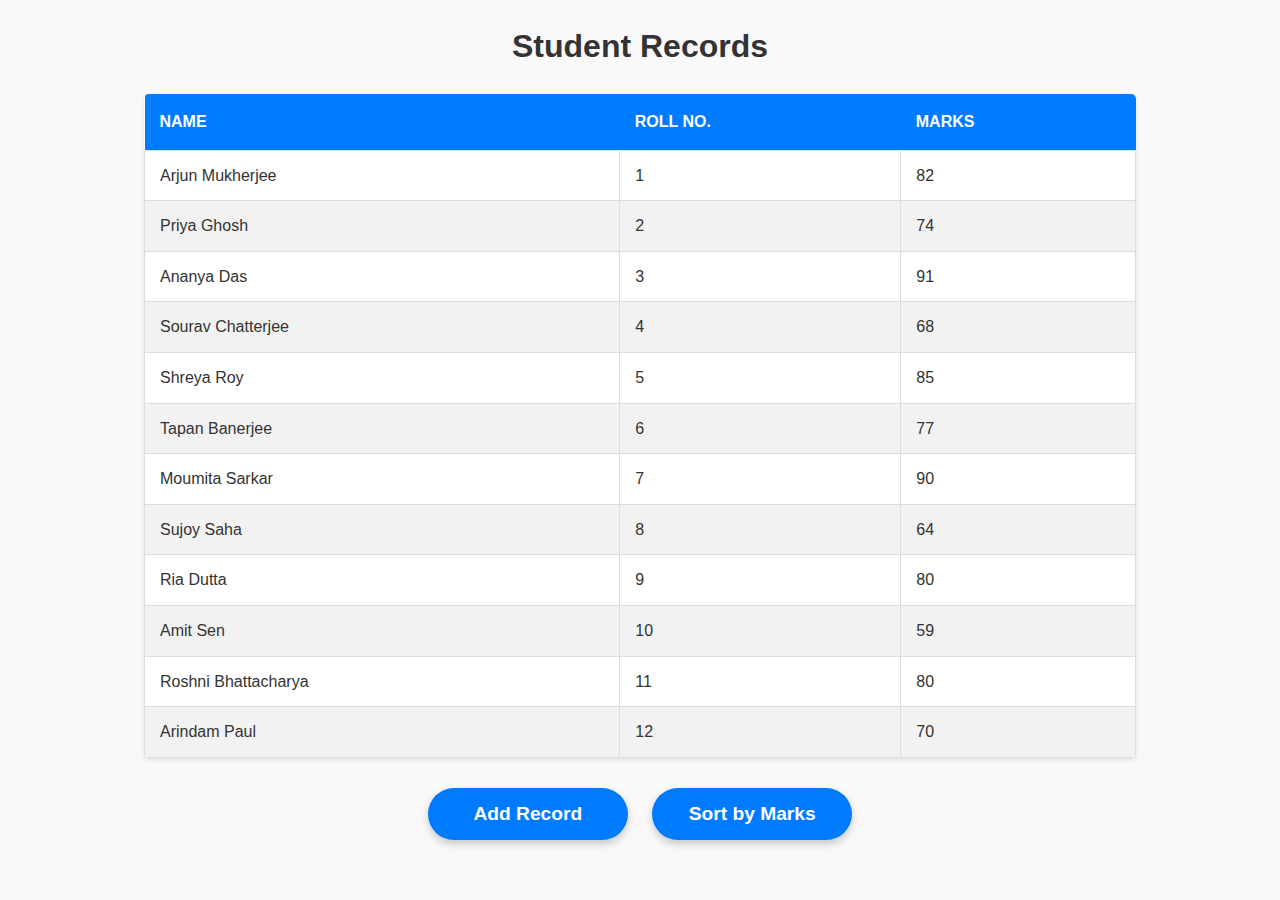
<file: INTERNAL-2 THEORY/Question_1/index.html>
<!-- Question - 1 : Create a webpage that includes a table displaying student records (Name, Roll No., Marks), a button to add a new record, and another button to sort the records based on marks. Ensure the use of JavaScript functions for adding and sorting records. -->

<!DOCTYPE html>
<html lang="en">

<head>
    <meta charset="UTF-8">
    <meta name="viewport" content="width=device-width, initial-scale=1.0">
    <title>Student Records</title>
    <link rel="stylesheet" href="styles.css">
</head>

<body>
    <h1>Student Records</h1>
    <table id="studentTable">
        <thead>
            <tr>
                <th>Name</th>
                <th>Roll No.</th>
                <th>Marks</th>
            </tr>
        </thead>
        <tbody>
            <tr>
                <td>Arjun Mukherjee</td>
                <td>1</td>
                <td>82</td>
            </tr>
            <tr>
                <td>Priya Ghosh</td>
                <td>2</td>
                <td>74</td>
            </tr>
            <tr>
                <td>Ananya Das</td>
                <td>3</td>
                <td>91</td>
            </tr>
            <tr>
                <td>Sourav Chatterjee</td>
                <td>4</td>
                <td>68</td>
            </tr>
            <tr>
                <td>Shreya Roy</td>
                <td>5</td>
                <td>85</td>
            </tr>
            <tr>
                <td>Tapan Banerjee</td>
                <td>6</td>
                <td>77</td>
            </tr>
            <tr>
                <td>Moumita Sarkar</td>
                <td>7</td>
                <td>90</td>
            </tr>
            <tr>
                <td>Sujoy Saha</td>
                <td>8</td>
                <td>64</td>
            </tr>
            <tr>
                <td>Ria Dutta</td>
                <td>9</td>
                <td>80</td>
            </tr>
            <tr>
                <td>Amit Sen</td>
                <td>10</td>
                <td>59</td>
            </tr>
            <tr>
                <td>Roshni Bhattacharya</td>
                <td>11</td>
                <td>80</td>
            </tr>
            <tr>
                <td>Arindam Paul</td>
                <td>12</td>
                <td>70</td>
            </tr>

        </tbody>
    </table>
    <button onclick="addRecord()">Add Record</button>
    <button onclick="sortRecords()">Sort by Marks</button>
    <script src="script.js"></script>
</body>

</html>
</file>
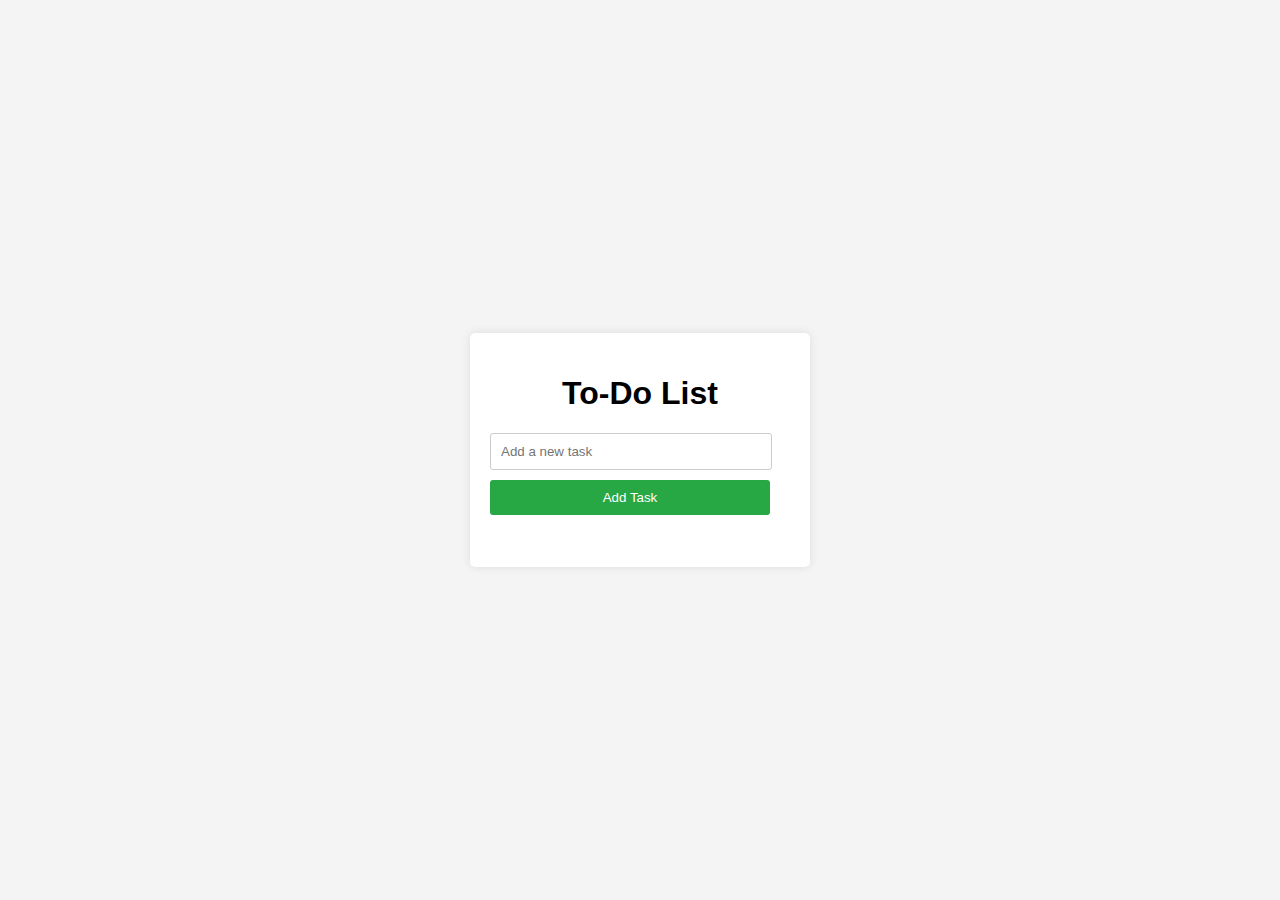
<file: INTERNAL-2 THEORY/Question_10/index.html>
<!-- Question - 10 : Design a webpage with a to-do list feature where users can add, delete, and mark tasks as complete. Use JavaScript to implement the functionality for task management. -->

<!DOCTYPE html>
<html lang="en">

<head>
    <meta charset="UTF-8">
    <meta name="viewport" content="width=device-width, initial-scale=1.0">
    <title>To-Do List</title>
    <link rel="stylesheet" href="style.css">
</head>

<body>
    <div class="container">
        <h1>To-Do List</h1>
        <input type="text" placeholder="Add a new task">
        <button>Add Task</button>
        <ul></ul>
    </div>
    <script src="script.js"></script>
</body>

</html>
</file>
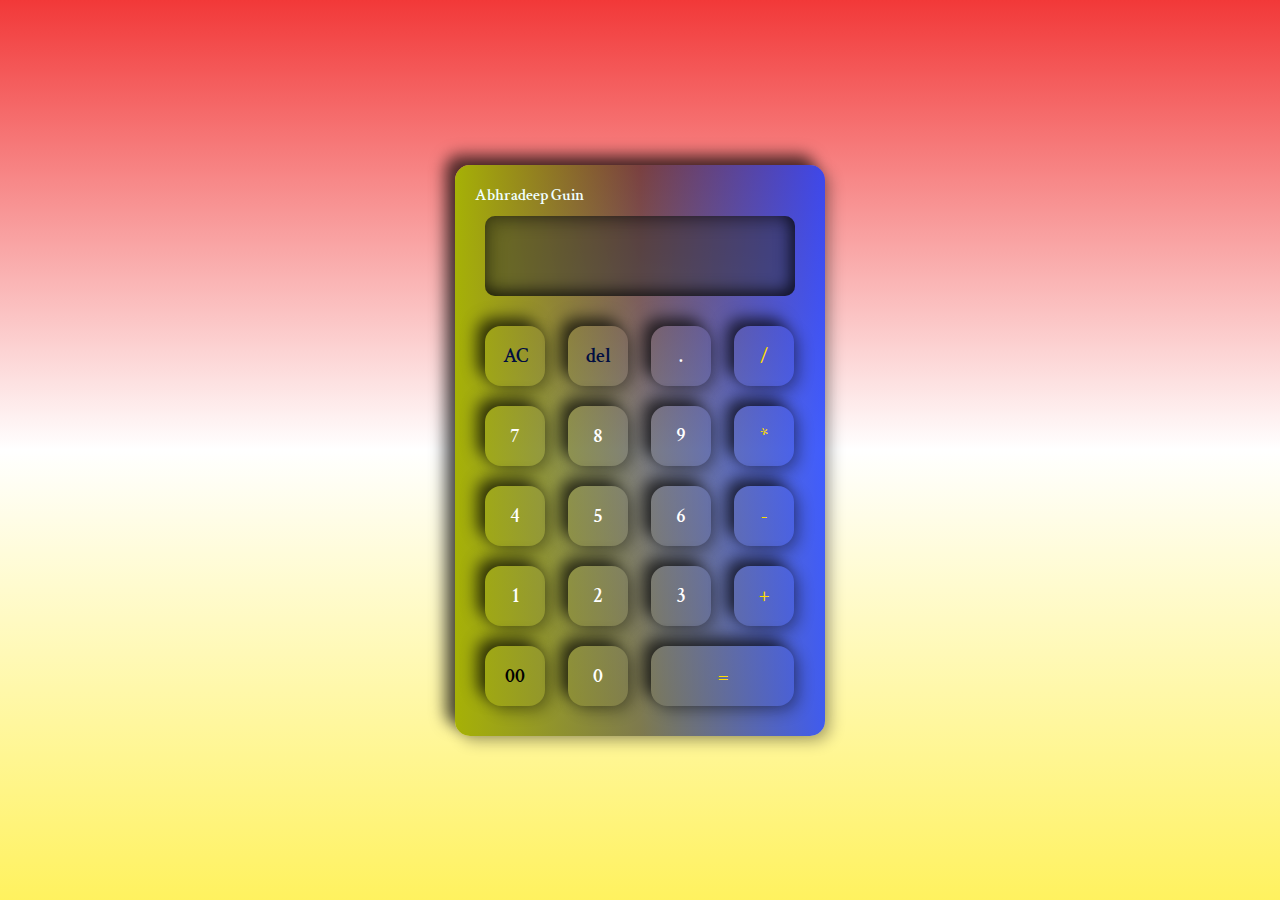
<file: INTERNAL-2 THEORY/Question_11/index.html>
<!-- Question - 11 : Create a webpage that includes a calculator with buttons for numbers and basic operations (addition, subtraction, multiplication, division). Use JavaScript to perform the calculations. -->

<!DOCTYPE html>
<html lang="en">

<head>
    <meta charset="UTF-8">
    <meta name="viewport" content="width=device-width, initial-scale=1.0">
    <title>Calculator</title>
    <link rel="stylesheet" href="style.css">
</head>

<body>
    <div class="container">
        <div class="calculator">
            <h4>Abhradeep Guin</h4>
            <form action="">
                <div class="display">
                    <input type="text" name="display">
                </div>
                <div>
                    <input type="button" value="AC" class="operator extra_col">
                    <input type="button" value="del" class="operator extra_col">
                    <input type="button" value="." class="button">
                    <input type="button" value="/" class="operator">
                </div>
                <div>
                    <input type="button" value="7" class="button">
                    <input type="button" value="8" class="button">
                    <input type="button" value="9" class="button">
                    <input type="button" value="*" class="operator">
                </div>
                <div>
                    <input type="button" value="4" class="button">
                    <input type="button" value="5" class="button">
                    <input type="button" value="6" class="button">
                    <input type="button" value="-" class="operator">
                </div>
                <div>
                    <input type="button" value="1" class="button">
                    <input type="button" value="2" class="button">
                    <input type="button" value="3" class="button">
                    <input type="button" value="+" class="operator">
                </div>
                <div>
                    <input type="button" value="00" class="button zero_zero">
                    <input type="button" value="0" class="button">
                    <input type="button" value="=" class="equal operator">
                </div>
            </form>
        </div>
    </div>

    <script src="script.js"></script>
</body>

</html>
</file>
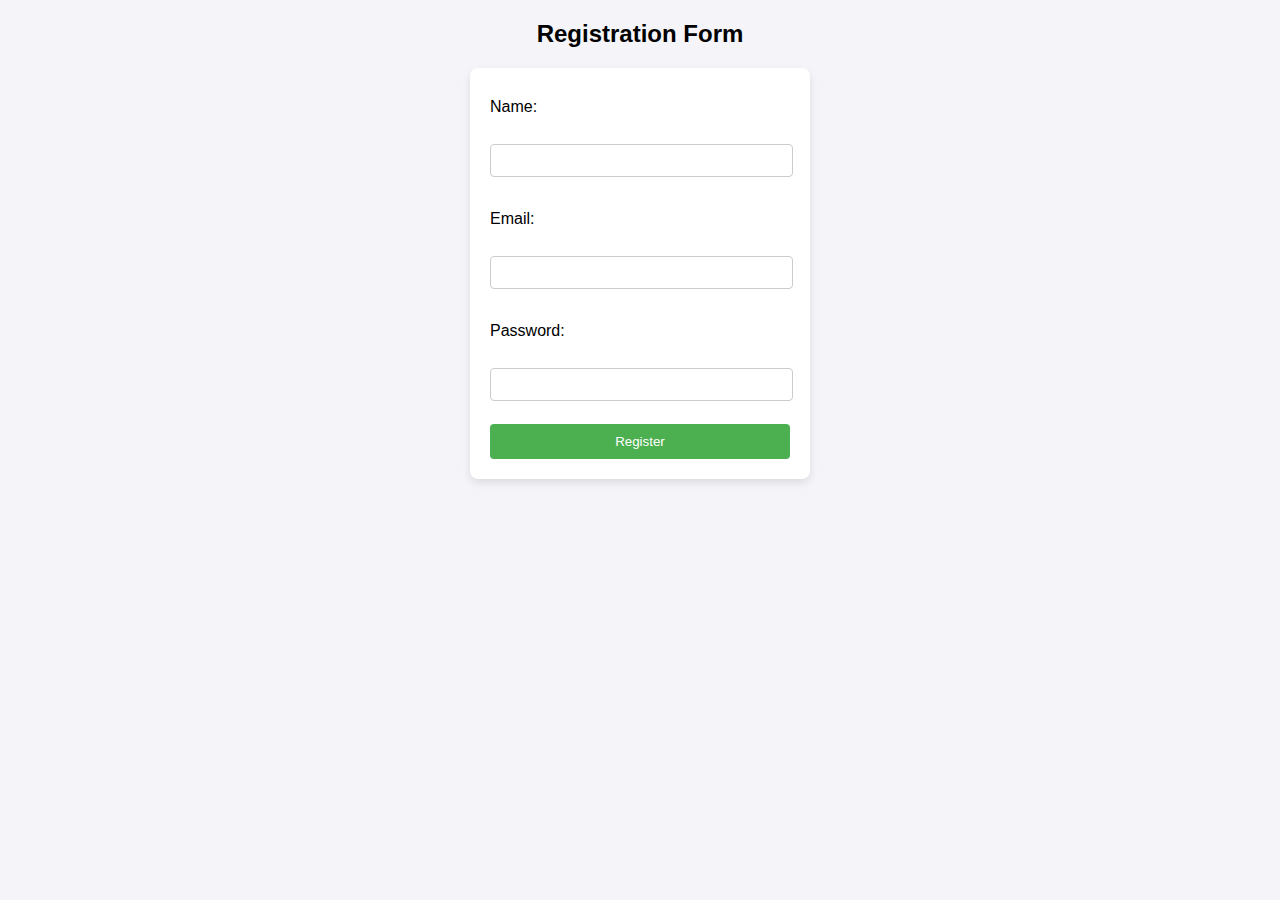
<file: INTERNAL-2 THEORY/Question_2/index.html>
<!-- Question - 2 : Create a webpage to validate a registration form ensuring non-empty fields and a valid email address using JavaScript. -->

<!DOCTYPE html>
<html lang="en">

<head>
    <meta charset="UTF-8">
    <meta name="viewport" content="width=device-width, initial-scale=1.0">
    <title>Registration Form</title>
    <link rel="stylesheet" href="styles.css">
</head>

<body>
    <h2>Registration Form</h2>
    <form onsubmit="return validateForm()">
        <label for="name">Name:</label><br>
        <input type="text" id="name" name="name"><br><br>

        <label for="email">Email:</label><br>
        <input type="email" id="email" name="email"><br><br>

        <label for="password">Password:</label><br>
        <input type="password" id="password" name="password"><br><br>

        <input type="submit" value="Register">
    </form>

    <script src="script.js"></script>
</body>

</html>
</file>
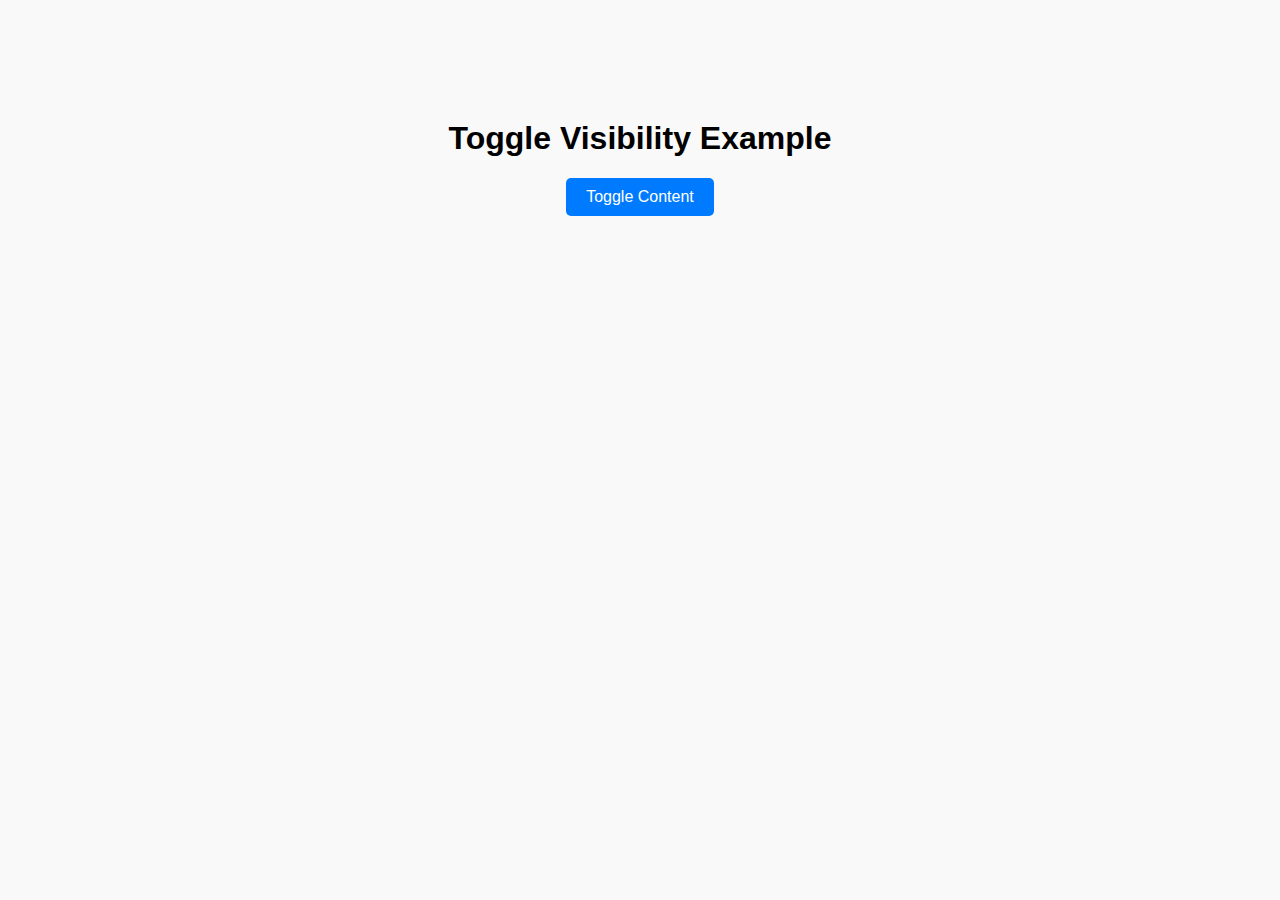
<file: INTERNAL-2 THEORY/Question_3/index.html>
<!-- Question - 3 : Create a webpage to toggle the visibility of an HTML element when a button is clicked. Use JavaScript to implement the toggle functionality. -->

<!DOCTYPE html>
<html lang="en">

<head>
    <meta charset="UTF-8">
    <meta name="viewport" content="width=device-width, initial-scale=1.0">
    <title>Toggle Visibility</title>
    <link rel="stylesheet" href="styles.css">
</head>

<body>
    <div class="container">
        <h1>Toggle Visibility Example</h1>
        <button id="toggleButton">Toggle Content</button>
        <div id="content" class="hidden">
            <p>This is some content that can be toggled on and off.</p>
        </div>
    </div>
    <script src="script.js"></script>
</body>

</html>
</file>
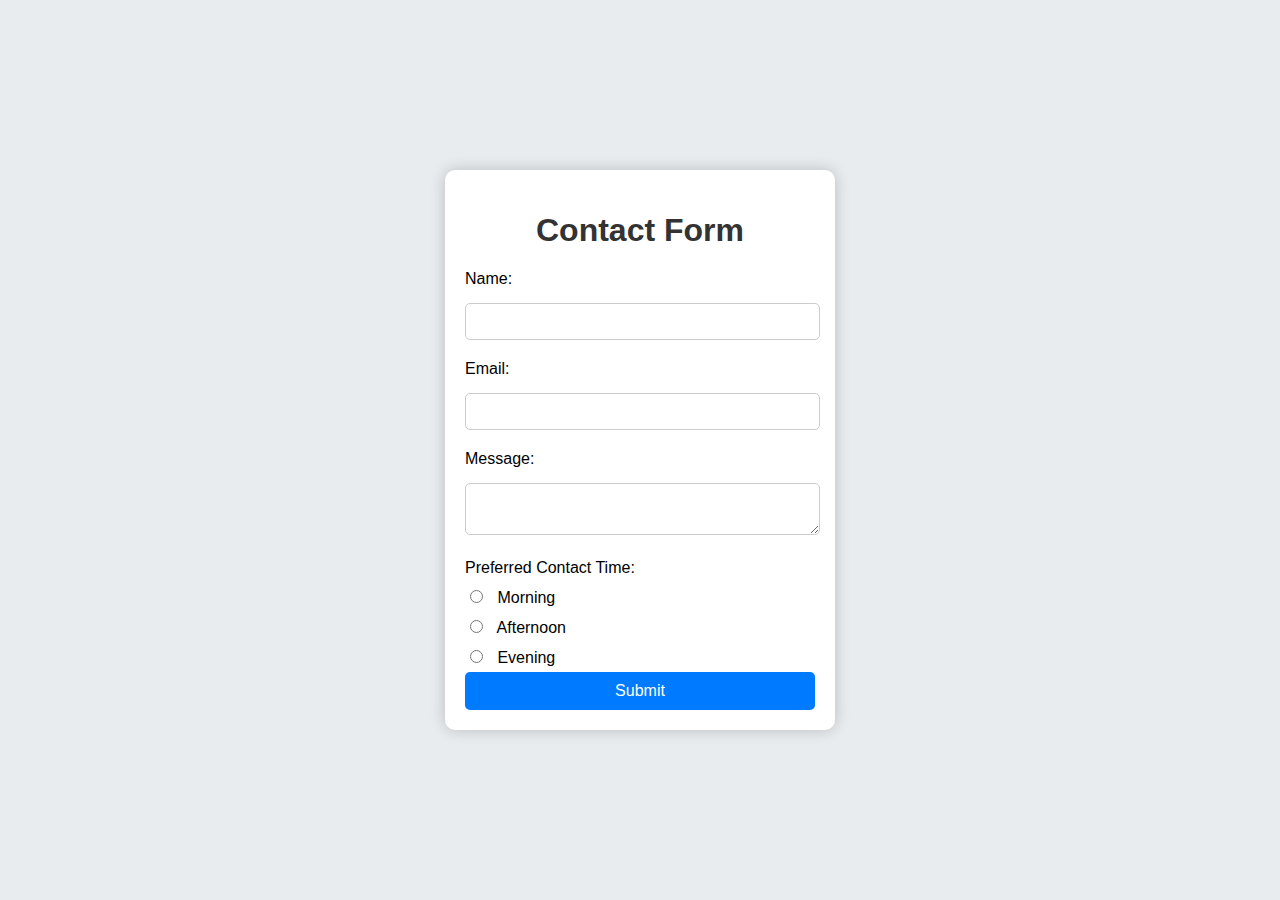
<file: INTERNAL-2 THEORY/Question_4/index.html>
<!-- Question - 4 : Create a webpage that includes a contact form with input fields (Name, Email, Message), radio buttons for preferred contact time, and a submit button. Add JavaScript validation to ensure proper form submission. -->


<!DOCTYPE html>
<html lang="en">

<head>
    <meta charset="UTF-8">
    <meta name="viewport" content="width=device-width, initial-scale=1.0">
    <title>Contact Form</title>
    <link rel="stylesheet" href="styles.css">
</head>

<body>
    <form>
        <h1>Contact Form</h1>
        <label for="name">Name:</label>
        <input type="text" id="name" name="name" required>

        <label for="email">Email:</label>
        <input type="email" id="email" name="email" required>

        <label for="message">Message:</label>
        <textarea id="message" name="message" required></textarea>

        <label>Preferred Contact Time:</label>
        <label><input type="radio" name="contact-time" value="morning" required> Morning</label>
        <label><input type="radio" name="contact-time" value="afternoon" required> Afternoon</label>
        <label><input type="radio" name="contact-time" value="evening" required> Evening</label>

        <button type="submit">Submit</button>
    </form>
    <script src="script.js"></script>
</body>

</html>
</file>
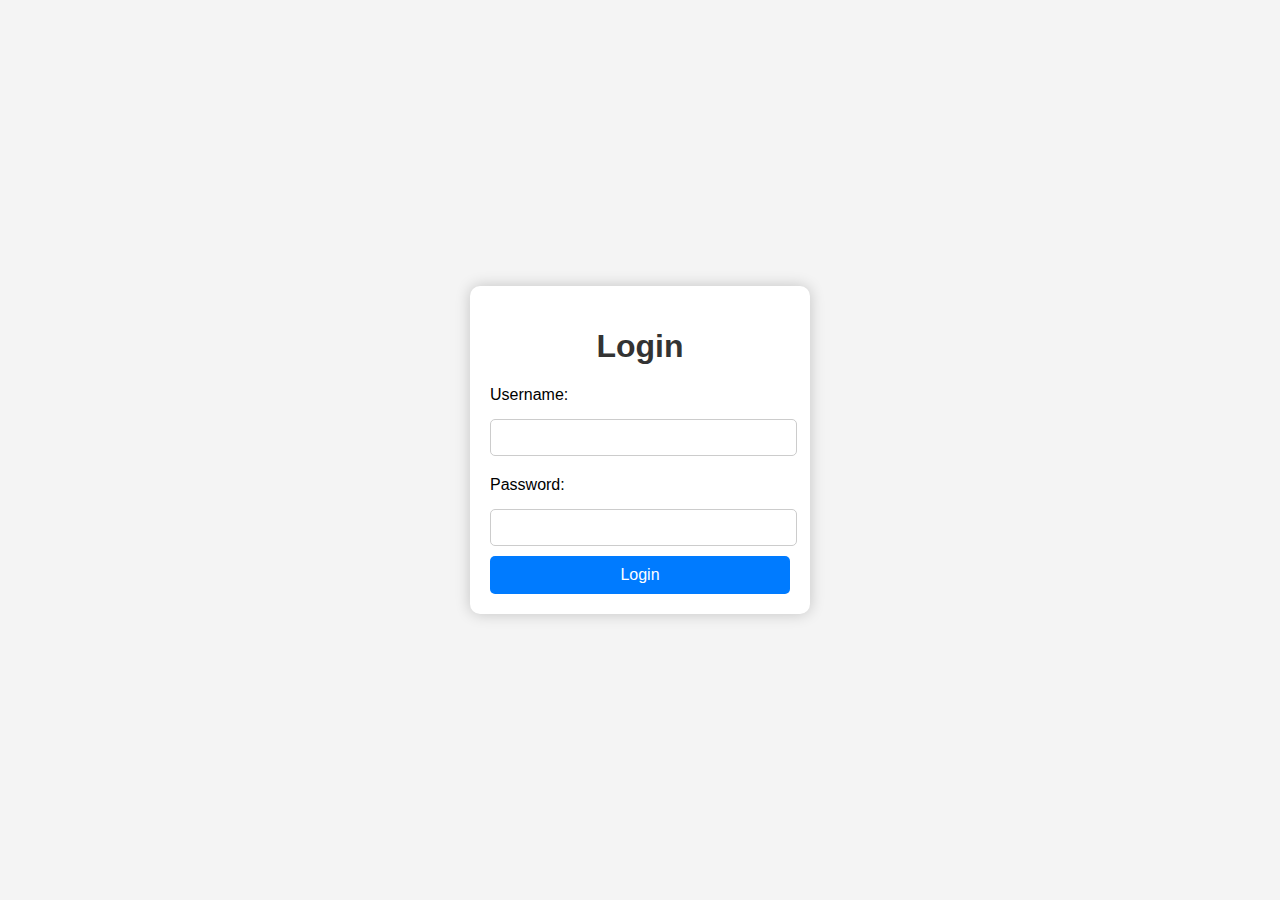
<file: INTERNAL-2 THEORY/Question_5/index.html>
<!-- Question - 5 : Create an HTML form for a user login page with input fields for username and password, and a login button. Use JavaScript to validate the inputs and handle login events. -->


<!DOCTYPE html>
<html lang="en">

<head>
    <meta charset="UTF-8">
    <meta name="viewport" content="width=device-width, initial-scale=1.0">
    <title>Login Page</title>
    <link rel="stylesheet" href="style.css">
</head>

<body>
    <form>
        <h1>Login</h1>
        <label for="username">Username:</label>
        <input type="text" id="username" name="username" required>

        <label for="password">Password:</label>
        <input type="password" id="password" name="password" required>

        <button type="submit">Login</button>
    </form>
    <script src="script.js"></script>
</body>

</html>
</file>
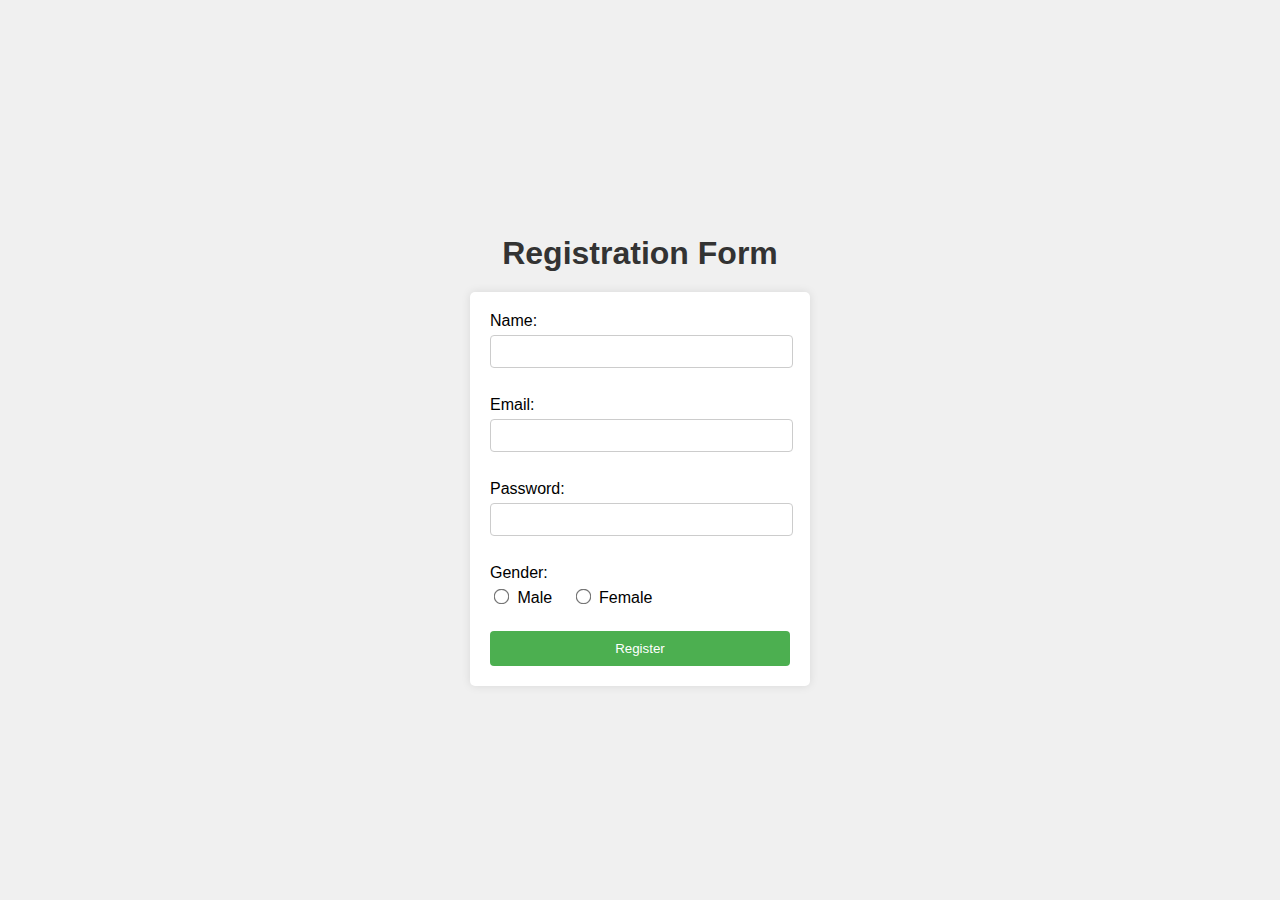
<file: INTERNAL-2 THEORY/Question_6/index.html>
<!-- Question - 6 : Create an HTML page with a registration form that includes fields for name, email, password, and gender (using radio buttons). Use JavaScript to validate that all fields are filled and the email has a valid format before submission. -->

<!DOCTYPE html>
<html lang="en">

<head>
    <meta charset="UTF-8">
    <meta name="viewport" content="width=device-width, initial-scale=1.0">
    <title>Registration Form</title>
    <link rel="stylesheet" href="style.css">
</head>

<body>
    <h1>Registration Form</h1>
    <form id="registrationForm">
        <label for="name">Name:</label>
        <input type="text" id="name" name="name"><br><br>

        <label for="email">Email:</label>
        <input type="text" id="email" name="email"><br><br>

        <label for="password">Password:</label>
        <input type="password" id="password" name="password"><br><br>

        <label>Gender:</label>
        <input type="radio" id="male" name="gender" value="male">
        <label for="male">Male</label>
        <input type="radio" id="female" name="gender" value="female">
        <label for="female">Female</label><br><br>

        <button type="submit">Register</button>
    </form>
    <script src="script.js"></script>
</body>

</html>
</file>
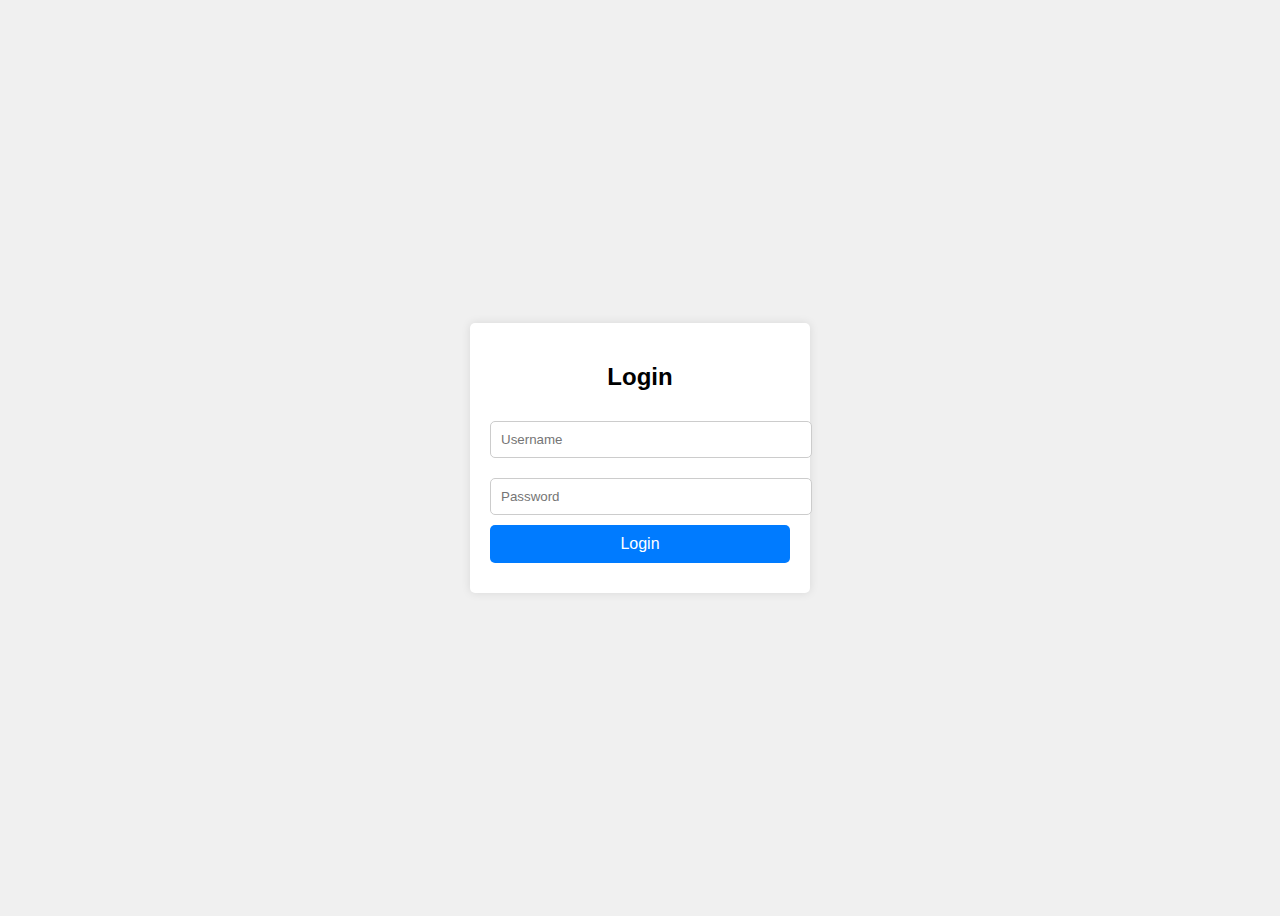
<file: INTERNAL-2 THEORY/Question_7/index.html>
<!-- Question - 7 : Design a login page using HTML and CSS. Add JavaScript functionality to check if the username and password match a predefined set of credentials. Display an error message if they don't match, without refreshing the page. -->

<!DOCTYPE html>
<html lang="en">

<head>
    <meta charset="UTF-8">
    <meta name="viewport" content="width=device-width, initial-scale=1.0">
    <title>Login Page</title>
    <link rel="stylesheet" href="style.css">
</head>

<body>
    <div class="login-container">
        <h2>Login</h2>
        <form id="loginForm">
            <input type="text" id="username" placeholder="Username" required>
            <input type="password" id="password" placeholder="Password" required>
            <button type="submit">Login</button>
            <div id="error-message" class="error-message"></div>
        </form>
    </div>
    <script src="script.js"></script>
</body>

</html>
</file>
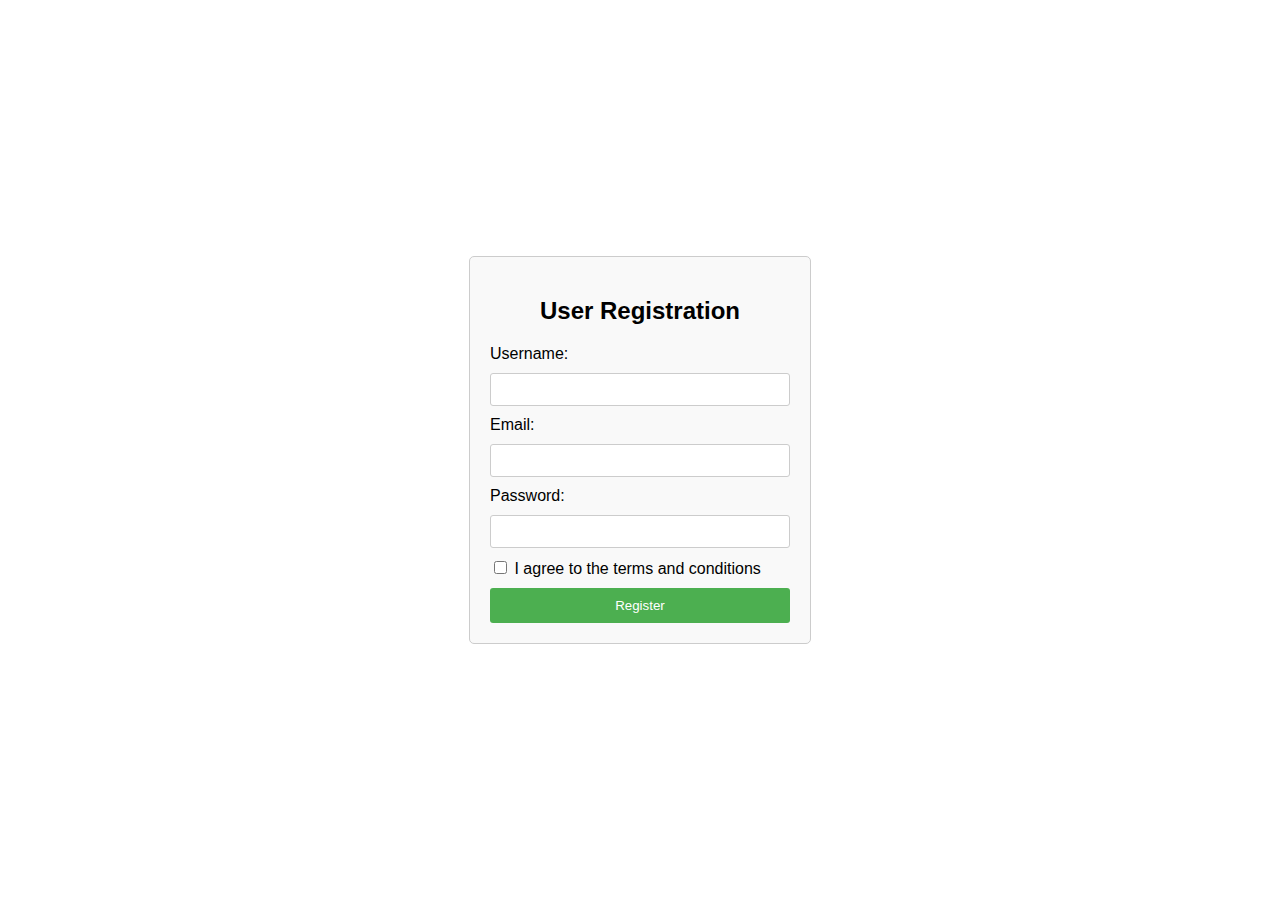
<file: INTERNAL-2 THEORY/Question_8/index.html>
<!-- Question - 8 : Create an HTML form for user registration that includes fields for username, email, password,and a checkbox to agree to terms and conditions. Use JavaScript to validate that all fields are filled before submission. -->

<!DOCTYPE html>
<html lang="en">

<head>
    <meta charset="UTF-8">
    <meta name="viewport" content="width=device-width, initial-scale=1.0">
    <title>User Registration</title>
    <link rel="stylesheet" href="style.css">
</head>

<body>
    <form id="registrationForm">
        <h2>User Registration</h2>
        <label for="username">Username:</label>
        <input type="text" id="username" name="username" required>

        <label for="email">Email:</label>
        <input type="email" id="email" name="email" required>

        <label for="password">Password:</label>
        <input type="password" id="password" name="password" required>

        <label>
            <input type="checkbox" id="terms" name="terms" required>
            I agree to the terms and conditions
        </label>

        <button type="submit">Register</button>
    </form>
    <script src="script.js"></script>
</body>

</html>
</file>
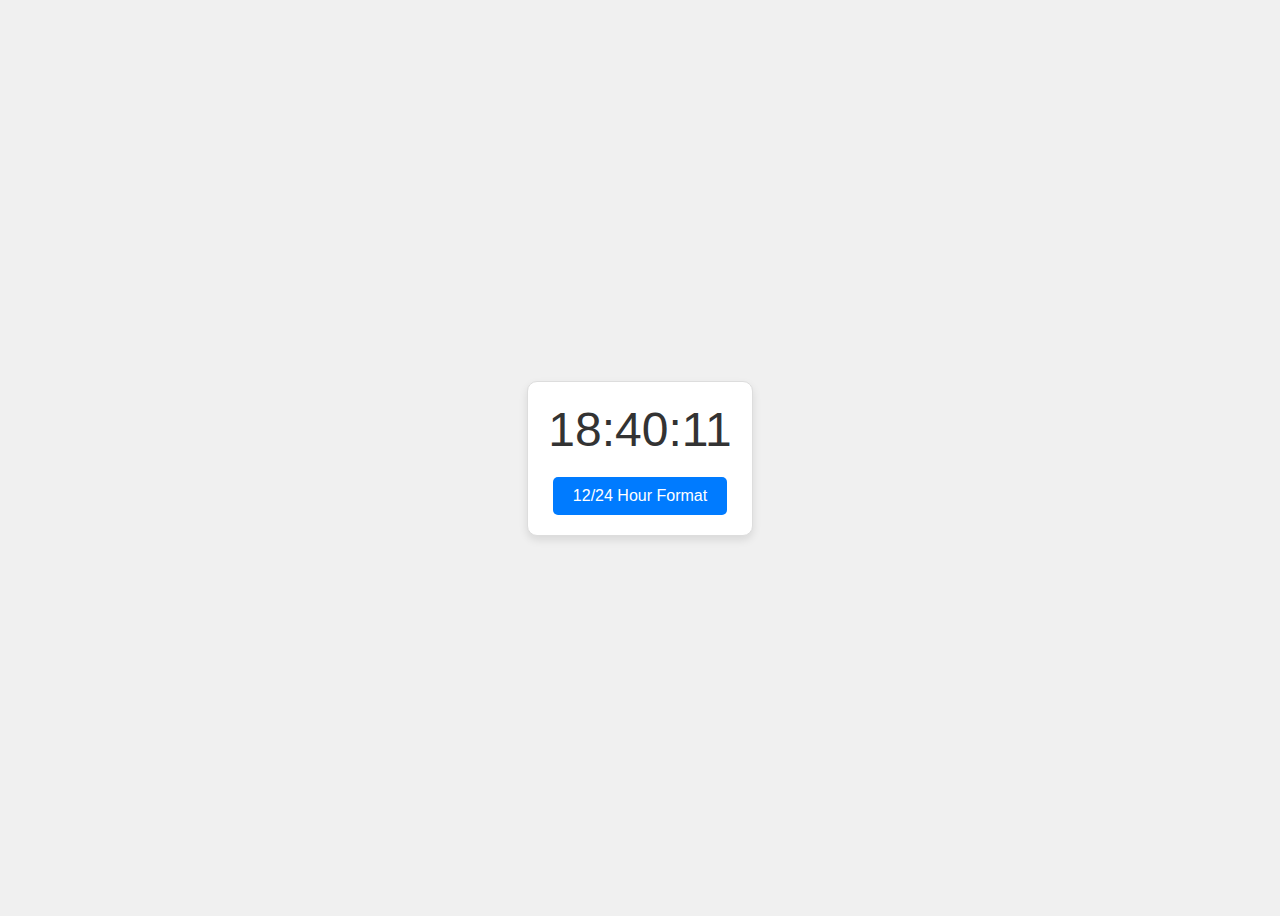
<file: INTERNAL-2 THEORY/Question_9/index.html>
<!-- Question - 9 : Create a webpage that displays a real-time clock using JavaScript. The clock should update every second and show the current time in the format HH:MM:SS. -->

<!DOCTYPE html>
<html lang="en">

<head>
    <meta charset="UTF-8">
    <meta name="viewport" content="width=device-width, initial-scale=1.0">
    <title>Real-Time Clock</title>
    <link rel="stylesheet" href="style.css">
</head>

<body>
    <div id="clock-container">
        <div id="clock"></div>
        <button id="toggleFormat">12/24 Hour Format</button>
    </div>
    <script src="script.js"></script>
</body>

</html>
</file>
<file: INTERNAL-2 THEORY/Question_1/styles.css>
body {
    font-family: 'Arial', sans-serif;
    margin: 20px;
    background-color: #f9f9f9;
    color: #333;
    line-height: 1.6;
    text-align: center;
}

table {
    width: 80%;
    margin: 20px auto;
    border-collapse: collapse;
    background-color: #fff;
    box-shadow: 0 2px 5px rgba(0, 0, 0, 0.1);
    border-radius: 5px;
    overflow: hidden;
}

th {
    background-color: #007BFF;
    color: #fff;
    font-weight: bold;
    text-transform: uppercase;
    padding: 15px;
    text-align: left;
}

td {
    border: 1px solid #ddd;
    padding: 12px 15px;
    text-align: left;
}

tbody tr:nth-child(even) {
    background-color: #f2f2f2;
}

tbody tr:hover {
    background-color: #f1f9ff;
    transition: background-color 0.2s ease-in-out;
}

button {
    display: inline-block;
    width: 200px;
    padding: 15px 20px;
    margin: 10px;
    font-size: 1.2rem;
    font-weight: bold;
    color: #fff;
    background-color: #007BFF;
    border: none;
    border-radius: 50px;
    box-shadow: 0 4px 8px rgba(0, 0, 0, 0.2);
    cursor: pointer;
    transition: all 0.3s ease;
}

button:hover {
    background-color: #0056b3;
    transform: translateY(-2px);
    box-shadow: 0 6px 12px rgba(0, 0, 0, 0.3);
}

button:active {
    transform: translateY(0);
    box-shadow: 0 4px 8px rgba(0, 0, 0, 0.2);
}
</file>
<file: INTERNAL-2 THEORY/Question_10/style.css>
body {
    font-family: Arial, sans-serif;
    background-color: #f4f4f4;
    margin: 0;
    padding: 0;
    display: flex;
    justify-content: center;
    align-items: center;
    height: 100vh;
}

.container {
    background: #fff;
    padding: 20px;
    border-radius: 5px;
    box-shadow: 0 0 10px rgba(0, 0, 0, 0.1);
    width: 300px;
}

input[type="text"] {
    width: calc(100% - 40px);
    padding: 10px;
    margin-bottom: 10px;
    border: 1px solid #ccc;
    border-radius: 3px;
}

button {
    width: calc(100% - 20px);
    padding: 10px;
    background: #28a745;
    color: #fff;
    border: none;
    border-radius: 3px;
    cursor: pointer;
}

button.vibrate {
    animation: vibrate 0.3s linear;
}

@keyframes vibrate {
    0% {
        transform: translateX(0);
    }

    25% {
        transform: translateX(-5px);
    }

    50% {
        transform: translateX(5px);
    }

    75% {
        transform: translateX(-5px);
    }

    100% {
        transform: translateX(0);
    }
}

h1 {
    text-align: center;
}

ul {
    list-style: none;
    padding: 0;
    max-height: 200px;
    overflow: auto;
    white-space: nowrap;
}

li {
    display: flex;
    justify-content: space-between;
    align-items: center;
    padding: 10px;
    border-bottom: 1px solid #ccc;
    overflow: hidden;
    text-overflow: ellipsis;
    white-space: nowrap;
}

li.completed {
    text-decoration: line-through;
    color: #888;
    opacity: 0.6;
}

li .cross {
    cursor: pointer;
    color: red;
    font-weight: bold;
    margin-left: 10px;
    flex-shrink: 0;
}
</file>
<file: INTERNAL-2 THEORY/Question_11/style.css>
@import url('https://fonts.googleapis.com/css2?family=Playfair+Display:ital,wght@0,400..900;1,400..900&display=swap');
@import url('https://fonts.googleapis.com/css2?family=Crimson+Text:ital,wght@0,400;0,600;0,700;1,400;1,600;1,700&display=swap');

* {
    margin: 0;
    padding: 0;
    box-sizing: border-box;
    font-family: 'Crimson Text';
    font-weight: 600;
}

.container {
    width: 100%;
    height: 100vh;
    background: linear-gradient(to bottom, #ef0d0dd1, #ffffff, #ffea00a0);
    display: flex;
    align-items: center;
    justify-content: center;
}

.calculator {
    background: linear-gradient(to right, #a6b106, #00000081, hsla(231, 100%, 55%, 0.833));
    box-shadow: -10px -10px 15px rgba(0, 0, 0, 0.671), 5px 5px 15px rgba(0, 0, 0, 0.326);
    padding: 20px;
    border-radius: 15px;
}

.calculator form input {
    border: 0;
    outline: 0;
    width: 60px;
    height: 60px;
    border-radius: 16px;
    box-shadow: -8px -8px 15px rgba(0, 0, 0, 0.671), 5px 5px 15px rgba(0, 0, 0, 0.326);
    background: transparent;
    font-size: 20px;
    color: rgb(255, 255, 255);
    cursor: pointer;
    margin: 10px;
    transition: all 0.1s ease;
}

.calculator form input:active {
    transform: scale(0.95);
    background: rgba(255, 255, 255, 0.1);
}

.calculator form input:hover {
    background: rgba(0, 0, 0, 0.365);
}

form.display {
    display: flex;
    justify-content: flex-end;
    margin: 20px 0;
    overflow-x: scroll;
}

form .display input {
    flex: 1;
    box-shadow: inset 8px 8px 15px rgba(0, 0, 0, 0.235), inset -5px -5px 15px rgba(0, 0, 0, 0.685);
    font-size: 45px;
    text-align: right;
    width: 310px;
    height: 80px;
    padding-right: 10px;
    padding-left: 10px;
    border-radius: 10px;
    background: rgba(50, 50, 50, 0.466);
    overflow-x: auto;
    white-space: nowrap;
}

form input.equal {
    width: 143px;
}

form input.operator {
    color: #ffdd00;
}

form input.zero_zero {
    color: #000000;
}

form input.complex {
    color: #f1cdcd;
}

.calculator h4 {
    color: azure;
}

form input.extra_col {
    color: #000d41;
}

.result {
    font-size: 20px;
    color: #ffffff;
    text-align: right;
    margin-top: 10px;
}
</file>
<file: INTERNAL-2 THEORY/Question_2/styles.css>
body {
    font-family: Arial, sans-serif;
    margin: 0;
    padding: 0;
    background-color: #f4f4f9;
}

h2 {
    text-align: center;
    margin-top: 20px;
}

form {
    width: 300px;
    margin: 0 auto;
    padding: 20px;
    background-color: white;
    border-radius: 8px;
    box-shadow: 0 4px 8px rgba(0, 0, 0, 0.1);
}

label {
    display: block;
    margin: 10px 0 5px;
}

input[type="text"],
input[type="email"],
input[type="password"] {
    width: 95%;
    padding: 8px;
    margin: 5px 0;
    border: 1px solid #ccc;
    border-radius: 4px;
}

input[type="submit"] {
    width: 100%;
    padding: 10px;
    background-color: #4CAF50;
    color: white;
    border: none;
    border-radius: 4px;
    cursor: pointer;
}

input[type="submit"]:hover {
    background-color: #45a049;
}
</file>
<file: INTERNAL-2 THEORY/Question_3/styles.css>
body {
    font-family: Arial, sans-serif;
    background-color: #f9f9f9;
    margin: 0;
    padding: 20px;
}

.container {
    text-align: center;
    margin-top: 100px;
}

button {
    padding: 10px 20px;
    font-size: 16px;
    background-color: #007bff;
    color: #fff;
    border: none;
    border-radius: 5px;
    cursor: pointer;
    transition: background-color 0.3s ease;
}

button:hover {
    background-color: #0056b3;
}

.hidden {
    display: none;
}

#content {
    margin-top: 20px;
    padding: 10px;
    background-color: #e9ecef;
    border: 1px solid #ddd;
    border-radius: 5px;
}
</file>
<file: INTERNAL-2 THEORY/Question_4/styles.css>
body {
    font-family: Arial, sans-serif;
    margin: 0;
    padding: 0;
    display: flex;
    justify-content: center;
    align-items: center;
    height: 100vh;
    background-color: #e9ecef;
}

form {
    background: #fff;
    padding: 20px;
    border-radius: 10px;
    box-shadow: 0 0 15px rgba(0, 0, 0, 0.2);
    width: 350px;
}

h1 {
    text-align: center;
    color: #333;
}

input[type="text"],
input[type="email"],
textarea {
    width: 95%;
    padding: 10px;
    margin: 10px 0;
    border: 1px solid #ccc;
    border-radius: 5px;
}

input[type="radio"] {
    margin-right: 10px;
}

label {
    display: block;
    margin: 10px 0 5px;
    width: 95%;
}

button {
    background: #007bff;
    color: #fff;
    padding: 10px;
    border: none;
    border-radius: 5px;
    cursor: pointer;
    width: 100%;
    font-size: 16px;
}

button:hover {
    background: #0056b3;
}
</file>
<file: INTERNAL-2 THEORY/Question_5/style.css>
body {
    font-family: Arial, sans-serif;
    margin: 0;
    padding: 0;
    display: flex;
    justify-content: center;
    align-items: center;
    height: 100vh;
    background-color: #f4f4f4;
}

form {
    background: #fff;
    padding: 20px;
    border-radius: 10px;
    box-shadow: 0 0 15px rgba(0, 0, 0, 0.2);
    width: 300px;
}

h1 {
    text-align: center;
    color: #333;
}

input[type="text"],
input[type="password"] {
    width: 95%;
    padding: 10px;
    margin: 10px 0;
    border: 1px solid #ccc;
    border-radius: 5px;
}

label {
    display: block;
    margin: 10px 0 5px;
    width: 95%;
}

button {
    background: #007bff;
    color: #fff;
    padding: 10px;
    border: none;
    border-radius: 5px;
    cursor: pointer;
    width: 100%;
    font-size: 16px;
}

button:hover {
    background: #0056b3;
}
</file>
<file: INTERNAL-2 THEORY/Question_6/style.css>
body {
    font-family: Arial, sans-serif;
    background-color: #f0f0f0;
    display: flex;
    flex-direction: column;
    justify-content: center;
    align-items: center;
    height: 100vh;
    margin: 0;
}

h1 {
    color: #333;
    margin-bottom: 20px;
}

form {
    background-color: #fff;
    padding: 20px;
    border-radius: 5px;
    box-shadow: 0 0 10px rgba(0, 0, 0, 0.1);
    width: 300px;
}

label {
    display: block;
    margin-bottom: 5px;
}

input[type="text"],
input[type="password"] {
    width: 95%;
    padding: 8px;
    margin-bottom: 10px;
    border: 1px solid #ccc;
    border-radius: 4px;
}

input[type="radio"] {
    margin-right: 5px;
    transform: scale(1.2);
    margin-bottom: 10px;
}

label[for="male"],
label[for="female"] {
    margin-right: 15px;
    display: inline-block;
}

button {
    background-color: #4CAF50;
    color: white;
    padding: 10px 15px;
    border: none;
    border-radius: 4px;
    cursor: pointer;
    width: 100%;
}

button:hover {
    background-color: #45a049;
}
</file>
<file: INTERNAL-2 THEORY/Question_7/style.css>
body {
    font-family: Arial, sans-serif;
    display: flex;
    justify-content: center;
    align-items: center;
    height: 100vh;
    background-color: #f0f0f0;
}

.login-container {
    background-color: #fff;
    padding: 20px;
    border-radius: 5px;
    box-shadow: 0 0 10px rgba(0, 0, 0, 0.1);
    width: 300px;
}

.login-container h2 {
    margin-bottom: 20px;
    text-align: center;
}

.login-container input {
    width: 100%;
    padding: 10px;
    margin: 10px 0;
    border: 1px solid #ccc;
    border-radius: 5px;
}

.login-container button {
    width: 100%;
    padding: 10px;
    background-color: #007BFF;
    border: none;
    border-radius: 5px;
    color: white;
    font-size: 16px;
    cursor: pointer;
}

.login-container button:hover {
    background-color: #0056b3;
}

.error-message {
    color: red;
    text-align: center;
    margin-top: 10px;
}
</file>
<file: INTERNAL-2 THEORY/Question_8/style.css>
body {
    font-family: Arial, sans-serif;
    display: flex;
    justify-content: center;
    align-items: center;
    height: 100vh;
    margin: 0;
}

h2 {
    text-align: center;
}

form {
    display: flex;
    flex-direction: column;
    width: 300px;
    padding: 20px;
    border: 1px solid #ccc;
    border-radius: 5px;
    background-color: #f9f9f9;
}

label {
    margin-bottom: 10px;
}

input[type="text"],
input[type="email"],
input[type="password"] {
    margin-bottom: 10px;
    padding: 8px;
    border: 1px solid #ccc;
    border-radius: 3px;
}

button {
    padding: 10px;
    border: none;
    border-radius: 3px;
    background-color: #4CAF50;
    color: white;
    cursor: pointer;
}

button:hover {
    background-color: #45a049;
}
</file>
<file: INTERNAL-2 THEORY/Question_9/style.css>
body {
    display: flex;
    justify-content: center;
    align-items: center;
    height: 100vh;
    background-color: #f0f0f0;
    font-family: Arial, sans-serif;
}

#clock-container {
    text-align: center;
    background-color: #fff;
    padding: 20px;
    border-radius: 10px;
    box-shadow: 0 4px 8px rgba(0, 0, 0, 0.1);
    border: 1px solid #ddd;
}

#clock {
    font-size: 3em;
    color: #333;
    margin-bottom: 20px;
}

button {
    padding: 10px 20px;
    font-size: 1em;
    color: #fff;
    background-color: #007bff;
    border: none;
    border-radius: 5px;
    cursor: pointer;
}

button:hover {
    background-color: #0056b3;
}
</file>
